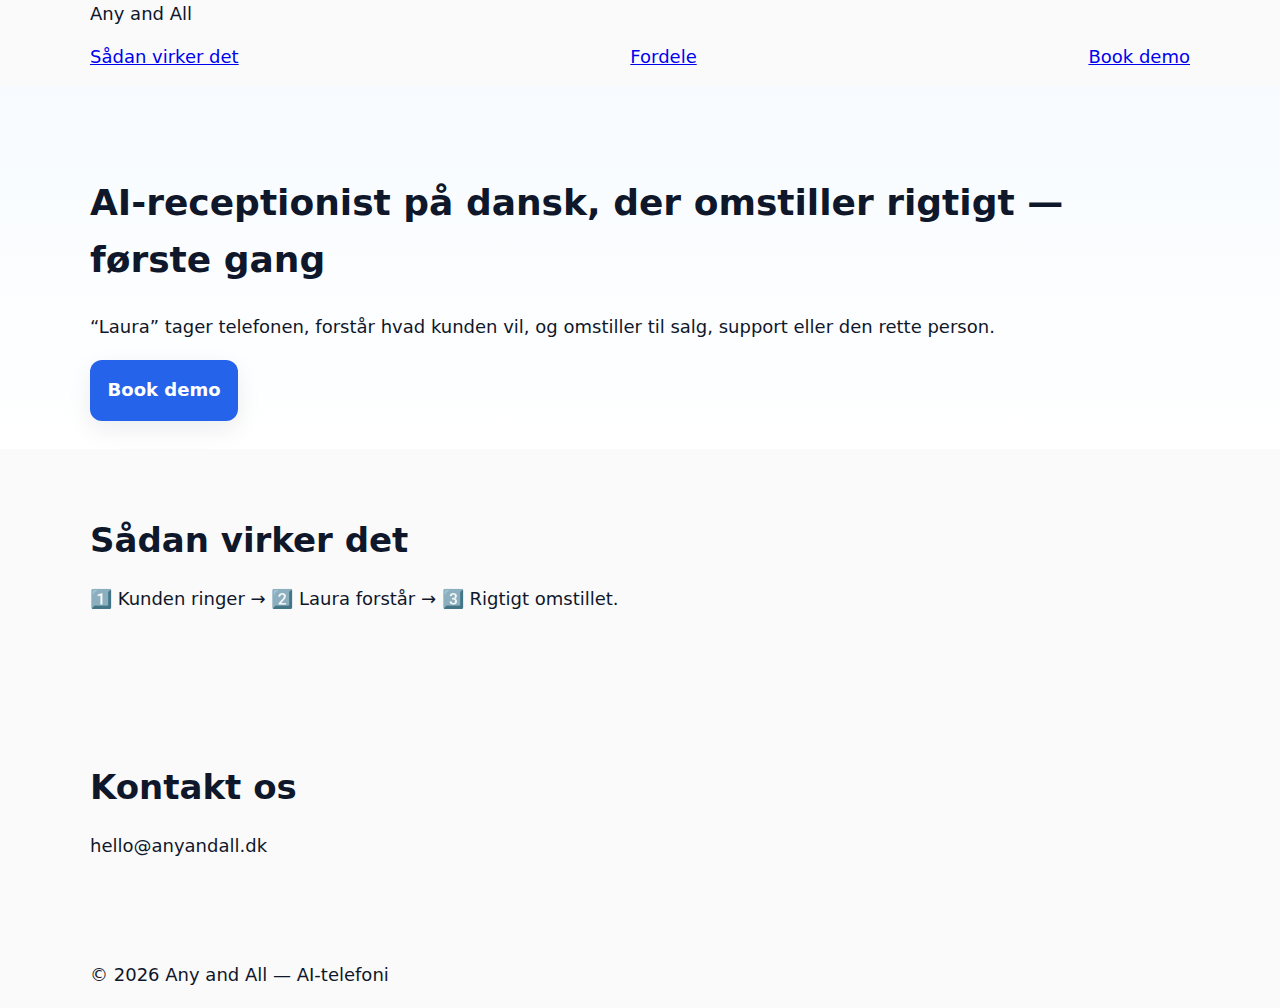
<file: index.html>
<!doctype html>
<html lang="da">
<head>
  <meta charset="utf-8" />
  <meta name="viewport" content="width=device-width, initial-scale=1" />
  <title>Any and All — Dansk AI-telefoni der omstiller rigtigt første gang</title>
  <meta name="description" content="Any and All: Dansk AI-receptionist, der tager telefonen, forstår henvendelsen og omstiller til den rigtige person. Venligt, professionelt og 100% dansk." />
  <link rel="icon" href="/favicon.svg" type="image/svg+xml" />
  <link rel="stylesheet" href="styles.css" />
</head>
<body>
  <header class="site-header">
    <div class="container">
      <div class="brand">Any and All</div>
      <nav class="nav">
        <a href="#how">Sådan virker det</a>
        <a href="#features">Fordele</a>
        <a href="#contact" class="nav-btn">Book demo</a>
      </nav>
    </div>
  </header>

  <main>
    <section class="hero">
      <div class="container">
        <h1>AI-receptionist på dansk, der omstiller rigtigt — første gang</h1>
        <p>“Laura” tager telefonen, forstår hvad kunden vil, og omstiller til salg, support eller den rette person.</p>
        <a class="btn" href="mailto:hello@anyandall.dk?subject=Book%20demo">Book demo</a>
      </div>
    </section>

    <section id="how" class="section">
      <div class="container">
        <h2>Sådan virker det</h2>
        <p>1️⃣ Kunden ringer → 2️⃣ Laura forstår → 3️⃣ Rigtigt omstillet.</p>
      </div>
    </section>

    <section id="contact" class="section">
      <div class="container">
        <h2>Kontakt os</h2>
        <p>hello@anyandall.dk</p>
      </div>
    </section>
  </main>

  <footer class="site-footer">
    <div class="container">
      <p>© <span id="y"></span> Any and All — AI-telefoni</p>
    </div>
  </footer>

  <script>
    document.getElementById('y').textContent = new Date().getFullYear();
  </script>
</body>
</html>
</file>
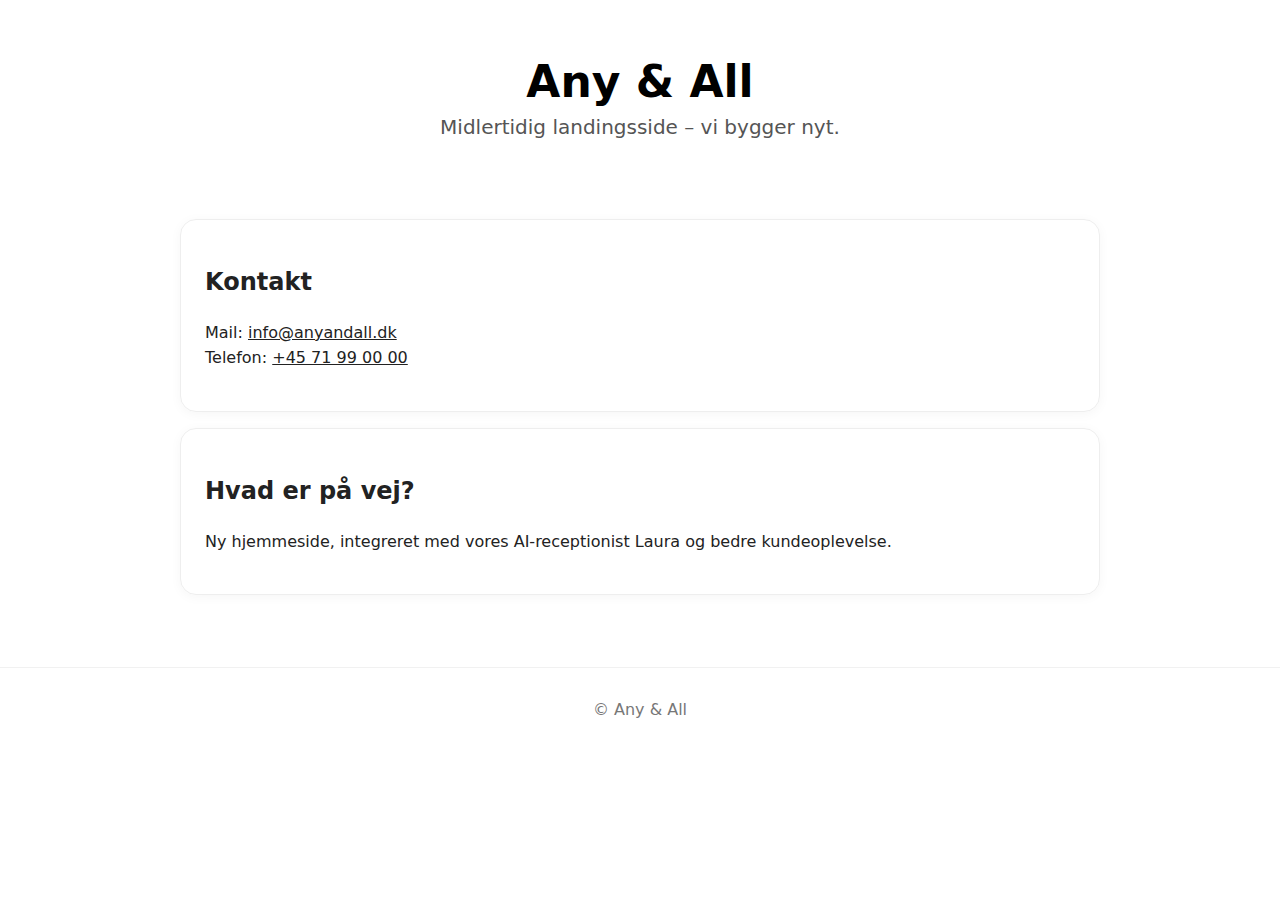
<file: add index.html>
<!doctype html>
<html lang="da">
  <head>
    <meta charset="utf-8" />
    <meta name="viewport" content="width=device-width,initial-scale=1" />
    <title>Any & All</title>
    <style>
      body {
        font-family: system-ui, -apple-system, Segoe UI, Roboto, sans-serif;
        margin: 0;
      }
      header {
        padding: 56px 20px;
        text-align: center;
      }
      h1 {
        font-size: clamp(28px, 4vw, 44px);
        margin: 0 0 8px;
      }
      p.lead {
        font-size: clamp(16px, 2.2vw, 20px);
        color: #555;
        margin: 0;
      }
      main {
        max-width: 920px;
        margin: 24px auto;
        padding: 0 20px 48px;
        line-height: 1.55;
        color: #222;
      }
      .card {
        border: 1px solid #eee;
        border-radius: 16px;
        padding: 24px;
        margin-top: 16px;
        box-shadow: 0 2px 12px rgba(0, 0, 0, 0.04);
      }
      a {
        color: inherit;
      }
      footer {
        text-align: center;
        padding: 32px 12px;
        color: #777;
        border-top: 1px solid #f1f1f1;
      }
    </style>
  </head>
  <body>
    <header>
      <h1>Any & All</h1>
      <p class="lead">Midlertidig landingsside – vi bygger nyt.</p>
    </header>
    <main>
      <div class="card">
        <h2>Kontakt</h2>
        <p>
          Mail: <a href="mailto:info@anyandall.dk">info@anyandall.dk</a><br />
          Telefon: <a href="tel:+4571990000">+45 71 99 00 00</a>
        </p>
      </div>

      <div class="card">
        <h2>Hvad er på vej?</h2>
        <p>
          Ny hjemmeside, integreret med vores AI-receptionist Laura og bedre
          kundeoplevelse.
        </p>
      </div>
    </main>
    <footer>© Any & All</footer>
  </body>
</html>
</file>
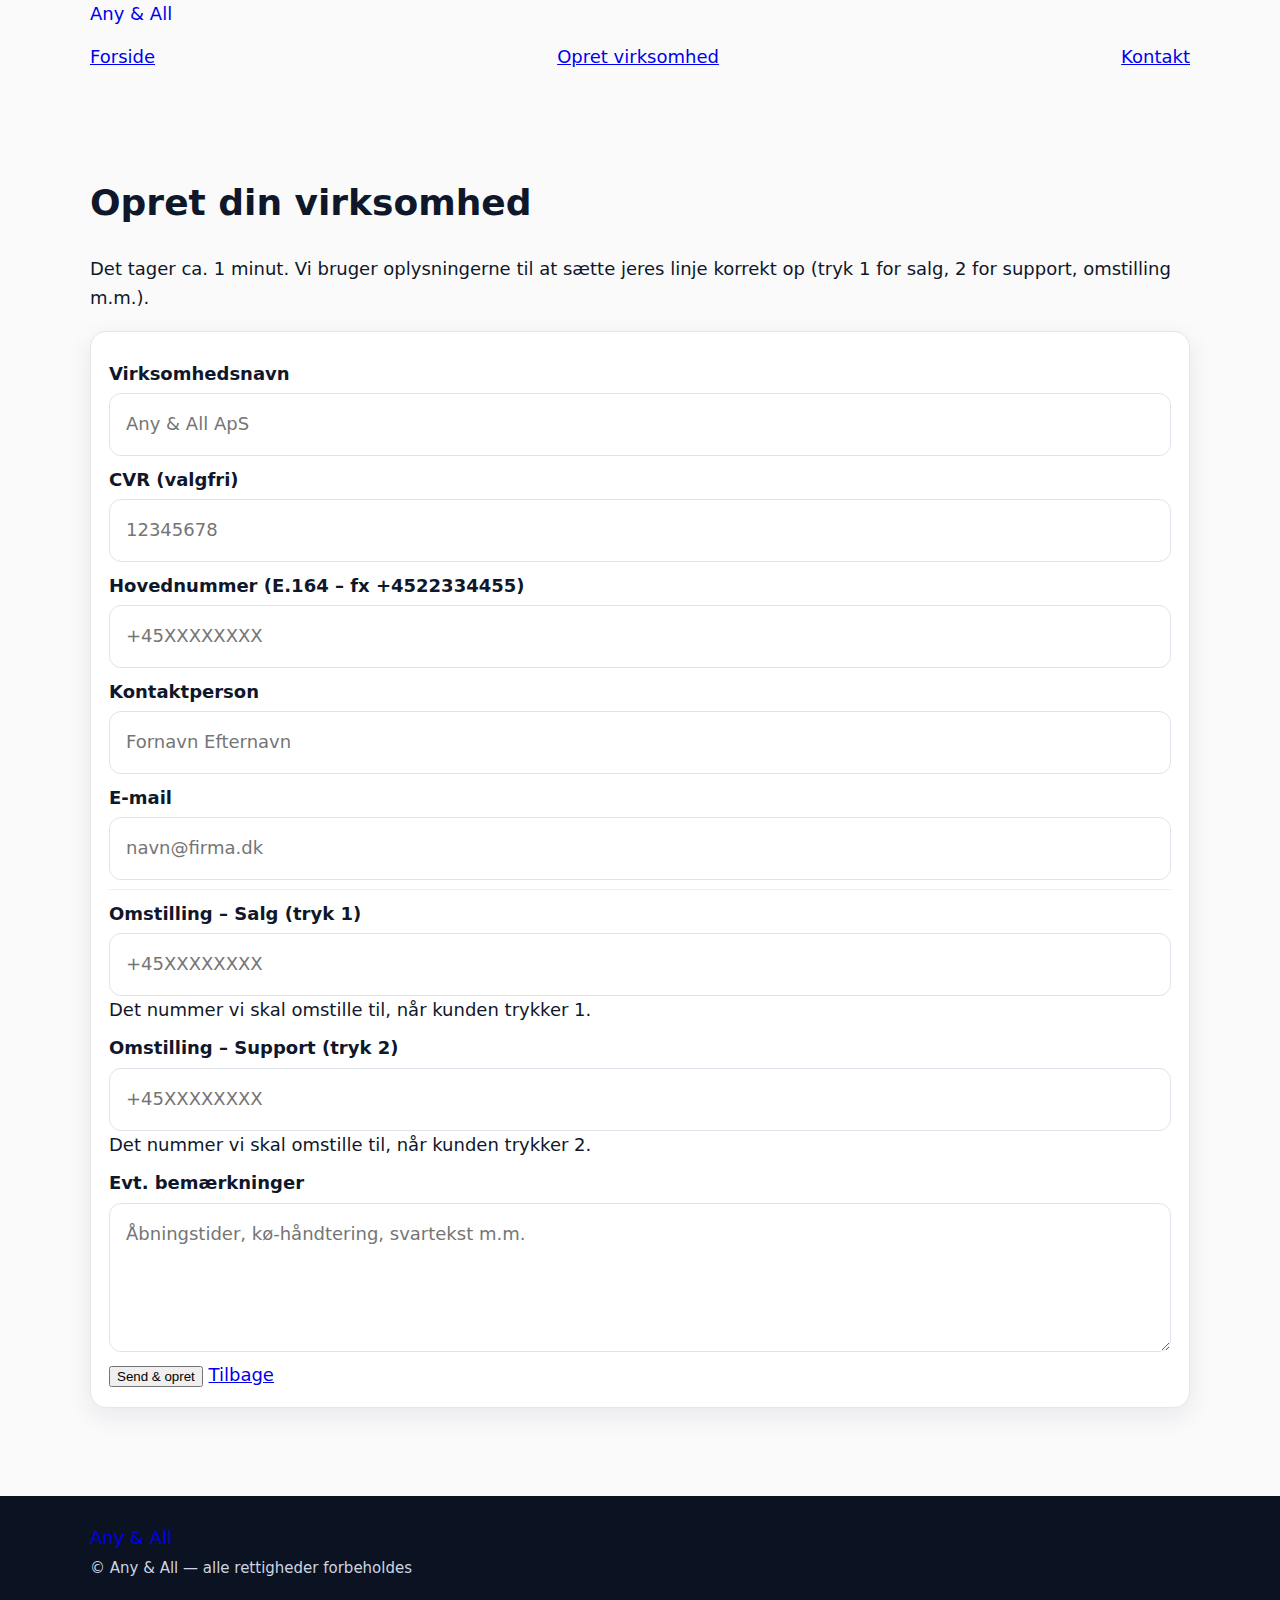
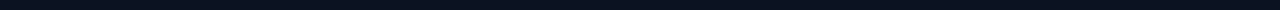
<file: opret.html>
<!DOCTYPE html>
<html lang="da">
<head>
  <meta charset="utf-8" />
  <meta name="viewport" content="width=device-width,initial-scale=1" />
  <title>Opret virksomhed – Any &amp; All</title>
  <link rel="icon" href="/favicon.svg" type="image/svg+xml" />
  <link rel="stylesheet" href="/styles.css" />
</head>
<body>
  <header class="header">
    <div class="container header-row">
      <a class="brand" href="/"><span class="wordmark">Any &amp; All</span></a>
      <nav class="nav">
        <a href="/">Forside</a>
        <a href="/opret.html">Opret virksomhed</a>
        <a href="mailto:support@anyandall.dk">Kontakt</a>
      </nav>
    </div>
  </header>

  <main class="section">
    <div class="container">
      <h1>Opret din virksomhed</h1>
      <p class="hint">Det tager ca. 1 minut. Vi bruger oplysningerne til at sætte jeres linje korrekt op (tryk 1 for salg, 2 for support, omstilling m.m.).</p>

      <form class="form card"
            method="POST"
            action="https://formspree.io/f/mrbrzbzd"
            onsubmit="
              try {
                const name = this.querySelector('[name=contact_name]')?.value || '';
                if (name) localStorage.setItem('aa_customer_name', name);
              } catch(e) {}
            ">
        <div class="row">
          <label for="company_name">Virksomhedsnavn</label>
          <input id="company_name" name="company_name" type="text" required placeholder="Any &amp; All ApS" />
        </div>

        <div class="row">
          <label for="cvr">CVR (valgfri)</label>
          <input id="cvr" name="cvr" type="text" placeholder="12345678" />
        </div>

        <div class="row">
          <label for="main_phone">Hovednummer (E.164 – fx +4522334455)</label>
          <input id="main_phone" name="main_phone" type="tel" required placeholder="+45XXXXXXXX" />
        </div>

        <div class="row">
          <label for="contact_name">Kontaktperson</label>
          <input id="contact_name" name="contact_name" type="text" required placeholder="Fornavn Efternavn" />
        </div>

        <div class="row">
          <label for="contact_email">E-mail</label>
          <input id="contact_email" name="contact_email" type="email" required placeholder="navn@firma.dk" />
        </div>

        <hr style="border:none; border-top:1px solid rgba(0,0,0,.06)">

        <div class="row">
          <label for="sales_number">Omstilling – Salg (tryk 1)</label>
          <input id="sales_number" name="sales_number" type="tel" required placeholder="+45XXXXXXXX" />
          <span class="hint">Det nummer vi skal omstille til, når kunden trykker 1.</span>
        </div>

        <div class="row">
          <label for="support_number">Omstilling – Support (tryk 2)</label>
          <input id="support_number" name="support_number" type="tel" required placeholder="+45XXXXXXXX" />
          <span class="hint">Det nummer vi skal omstille til, når kunden trykker 2.</span>
        </div>

        <div class="row">
          <label for="notes">Evt. bemærkninger</label>
          <textarea id="notes" name="notes" rows="4" placeholder="Åbningstider, kø-håndtering, svartekst m.m."></textarea>
        </div>

        <div class="cta-row">
          <button class="button primary" type="submit">Send &amp; opret</button>
          <a class="button ghost" href="/">Tilbage</a>
        </div>
      </form>
    </div>
  </main>

  <footer class="footer">
    <div class="container footer-row">
      <a class="brand" href="/"><span class="wordmark">Any &amp; All</span></a>
      <small>© Any &amp; All — alle rettigheder forbeholdes</small>
    </div>
  </footer>
</body>
</html>
</file>
<file: styles.css>
:root{
  --bg: #fafafb;
  --paper: #ffffff;
  --ink: #0f172a;
  --muted: #475569;
  --tint: #eef6ff;
  --brand: #2563eb;
  --brand-ink: #1e40af;
  --line: #e5e7eb;

  --radius: 16px;
  --shadow: 0 8px 24px rgba(15,23,42,.08);

  /* Typo scale (forstørret) */
  --h1: clamp(32px, 6vw, 56px);
  --h2: clamp(24px, 3.6vw, 34px);
  --lead: clamp(18px, 2.4vw, 22px);
  --base: clamp(16px, 1.8vw, 18px);
}

*{box-sizing:border-box}
html,body{margin:0;padding:0}
body{
  font-family: ui-sans-serif, system-ui, -apple-system, Segoe UI, Roboto, "Helvetica Neue", Arial, "Noto Sans", "Apple Color Emoji", "Segoe UI Emoji";
  color: var(--ink);
  background: var(--bg);
  line-height: 1.6;
  font-size: var(--base);
}

/* Layout helpers */
.container{ width:min(1100px, 92vw); margin-inline:auto; }
.nowrap{white-space:nowrap}

/* Topbar */
.topbar{
  background: var(--paper);
  border-bottom: 1px solid var(--line);
  position: sticky; top:0; z-index:10;
}
.nav{
  display:flex; align-items:center; justify-content:space-between;
  padding: 14px 0;
}
.brand{display:flex; align-items:center; gap:.6rem; text-decoration:none}
.brand-mark{ font-weight:800; letter-spacing:.2px; font-size: 1.2rem; color: var(--ink); }
.brand-mark .amp{color:var(--brand)}
.menu{display:flex; align-items:center; gap:.4rem}
.menu a{
  color: var(--muted); text-decoration:none; padding:.55rem .7rem; border-radius:10px
}
.menu a:hover{color: var(--ink); background:#f3f4f6}

/* Buttons */
.btn{
  display:inline-block; text-decoration:none; background:var(--brand); color: #fff;
  padding: 1rem 1.1rem; border-radius: 12px; font-weight:700; box-shadow: var(--shadow);
}
.btn:hover{background:var(--brand-ink)}
.btn--ghost{
  background: transparent; color: var(--brand);
  border:1px solid var(--brand); box-shadow:none;
}
.btn--ghost:hover{background:#ebf2ff}

/* Hero */
.hero{
  background: linear-gradient(180deg, #f7fbff 0%, #ffffff 100%);
  padding: 64px 0 28px;
}
.hero__wrap{
  display:grid; grid-template-columns: 1.25fr .9fr; gap: 36px; align-items: center;
}
.hero__hello h1{
  margin: 8px 0 12px; line-height: 1.08; font-size: var(--h1);
}
.lead{font-size: var(--lead); color: var(--muted)}
.hero__cta{display:flex; gap:.8rem; margin: 20px 0 12px; flex-wrap:wrap}
.hero__points{margin: 8px 0 0 0; padding-left: 18px; color: var(--muted)}
.hero__points li{margin:.25rem 0}

.hello__badge{
  display:inline-flex; align-items:center; gap:.5rem;
  background:#eef6ff; color:#1e40af; padding:.4rem .7rem; border-radius:999px; font-weight:800; font-size: .95rem;
}

.hero__card .card{
  background: var(--paper); border:1px solid var(--line);
  border-radius: var(--radius); box-shadow: var(--shadow); padding:20px;
}
.card__header{display:flex; align-items:center; gap:.8rem; margin-bottom:12px}
.ava{
  width:40px; height:40px; border-radius:50%; background:#e0e7ff; color:#1e3a8a;
  display:grid; place-items:center; font-weight:800;
}
.who strong{display:block}
.who span{font-size:12px; color:var(--muted)}
.bubble{
  background: var(--tint); border:1px solid #dbeafe; color:#0b2a6b;
  padding:12px 14px; border-radius: 14px; line-height:1.5; margin-bottom:10px;
}
.quick{list-style:none; padding:0; margin:0 0 6px 0; color: var(--muted)}
.quick li{padding-left:16px; position:relative; margin:.25rem 0}
.quick li::before{content:"›"; position:absolute; left:0; top:0; color: var(--brand)}
.note{font-size:12px; color: var(--muted)}

/* Sections */
.section{padding:64px 0}
.section--tint{background: #f7fbff; border-top:1px solid var(--line); border-bottom:1px solid var(--line)}
.section h2{font-size: var(--h2); margin:0 0 18px 0}
.center{text-align:center}

/* Grids */
.grid3{display:grid; gap:18px; grid-template-columns: repeat(3,1fr)}
.grid2{display:grid; gap:18px; grid-template-columns: repeat(2,1fr)}
@media (max-width:980px){
  .hero__wrap{grid-template-columns:1fr}
}
@media (max-width:780px){
  .grid3{grid-template-columns:1fr}
  .grid2{grid-template-columns:1fr}
  .hero{padding: 48px 0 20px}
  .hero__cta .btn{width:100%; text-align:center}
  .hello__badge{font-size:1rem}
}

/* Cards/boxes */
.step, .box{
  background: var(--paper); border:1px solid var(--line); border-radius: var(--radius);
  padding:18px; box-shadow: var(--shadow);
}
.step__no{
  width:28px; height:28px; border-radius:999px; background:#eef2ff; color:#1e3a8a;
  display:inline-grid; place-items:center; font-weight:800; margin-bottom:6px
}

/* Form */
.form{
  background: var(--paper); border:1px solid var(--line); border-radius: var(--radius);
  padding:18px; box-shadow: var(--shadow);
}
.form label{display:block; font-weight:600; margin:.6rem 0 .3rem}
.form input, .form select, .form textarea{
  width:100%; padding:1rem 1rem; border-radius:12px; border:1px solid #dfe3eb; outline:none;
  font: inherit; background:#fff;
}
.form input:focus, .form select:focus, .form textarea:focus{border-color:#b6c3ff; box-shadow:0 0 0 3px #e8edff}
.form__actions{display:flex; gap:.8rem; align-items:center; margin-top:.8rem; flex-wrap:wrap}
.form__actions .btn{padding:1rem 1.1rem}
.form__hint{color: var(--muted); font-size:14px; margin-top:.4rem}

/* Footer */
.footer{background:#0b1221; color:#cdd5e1; padding:28px 0; margin-top:24px}
.foot{display:grid; gap:12px}
.foot__brand{font-weight:800; font-size:18px}
.foot__links{display:flex; gap:1rem; flex-wrap:wrap}
.foot__links a{color:#cdd5e1; text-decoration:none}
.foot__links a:hover{color:#fff}
</file>
